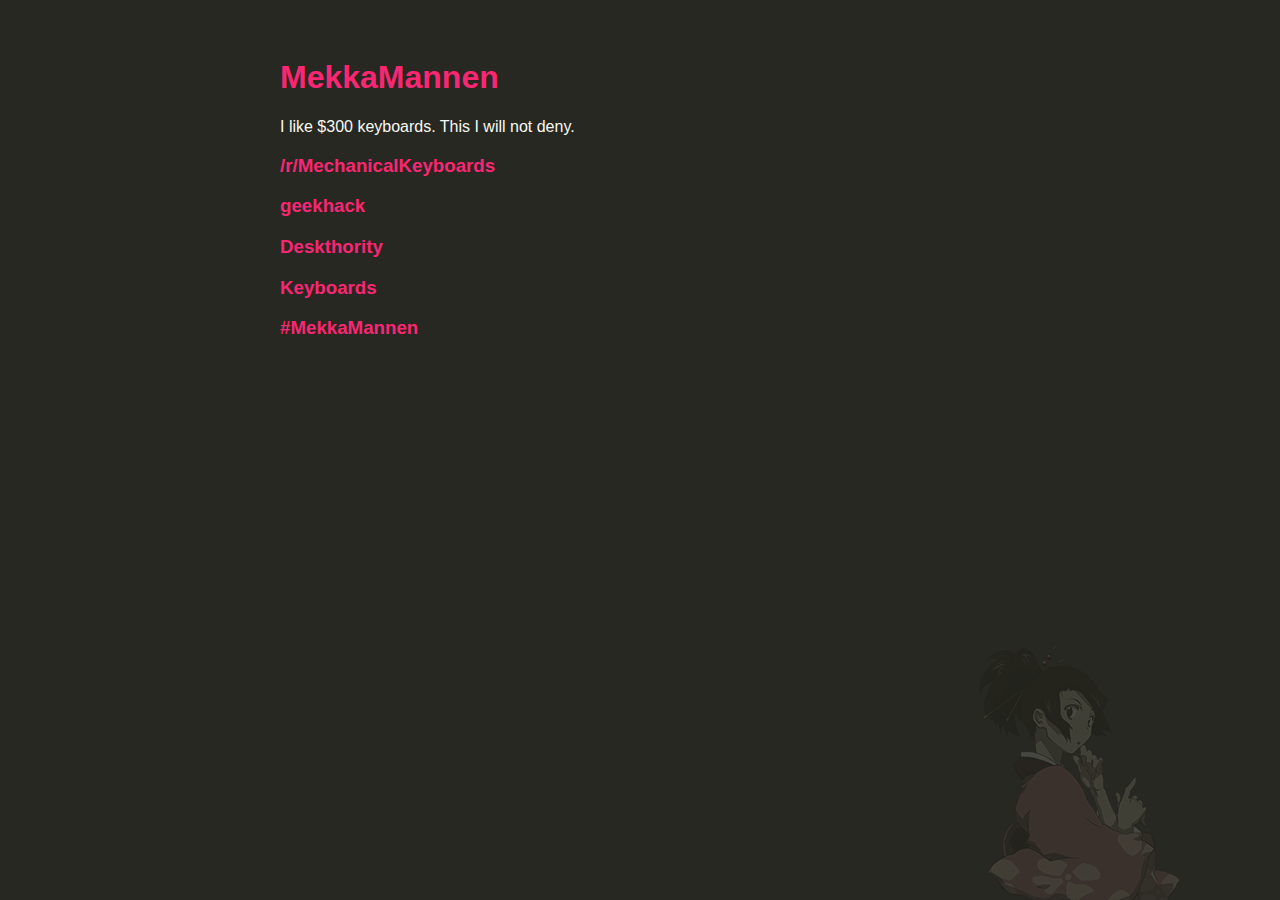
<file: index.html>
<!DOCTYPE html>
<html lang="en">
<head>
	<meta charset="utf-8">
	<title>MekkaMannen</title>
	<meta http-equiv="X-UA-Compatible" content="IE=edge">
	<meta name="viewport" content="width=device-width, initial-scale=1">
	<link rel="stylesheet" href="css/style.css">
<!--[if lt IE 9]>
<script src="js/html5shiv.js"></script>
<![endif]-->
</head>

<body>
	<div id="container">
		<header>
			<h1><a href="index.html" class="bold">MekkaMannen</a></h1>
			<aside>I like $300 keyboards. This I will not deny.</aside>
		</header>
		<h3><a href="https://www.reddit.com/r/MechanicalKeyboards">/r/MechanicalKeyboards</a></h3>
		<h3><a href="https://geekhack.org/">geekhack</a></h3>
		<h3><a href="http://deskthority.net/">Deskthority</a></h3>
		<h3><a href="keyboard.html">Keyboards</a></h3>
		<h3><a href="http://irc.mekkamannen.se">#MekkaMannen</a></h3>
	</div>
</body>
</html>
</file>
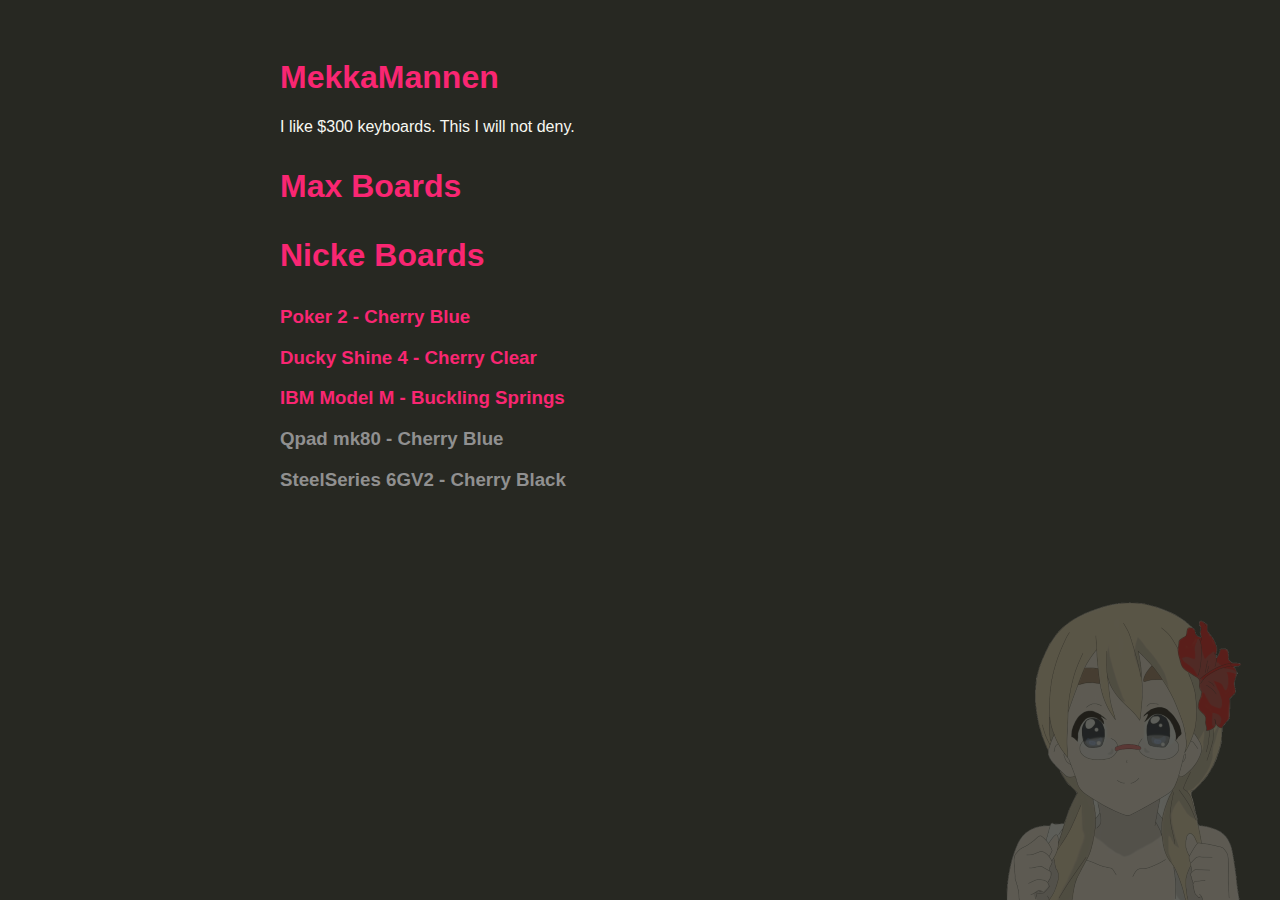
<file: keyboard.html>
<!DOCTYPE html>
<html lang="en">
<head>
	<meta charset="utf-8">
	<title>MekkaMannen</title>
	<meta http-equiv="X-UA-Compatible" content="IE=edge">
	<meta name="viewport" content="width=device-width, initial-scale=1">
	<link rel="stylesheet" href="css/styles.css">
<!--[if lt IE 9]>
<script src="js/html5shiv.js"></script>
<![endif]-->
</head>

<body>
	<div id="container">
		<header>
			<h1><a href="index.html" class="bold">MekkaMannen</a></h1>
			<aside>I like $300 keyboards. This I will not deny.</aside>
		</header>
		<h1><p class="rekt">Max Boards</p></h1>
		<h1><p class="rekt">Nicke Boards</p></h1>
		<h3><p class="have">Poker 2 - Cherry Blue</p></h3>
		<h3><p class="have">Ducky Shine 4 - Cherry Clear</p></h3>
		<h3><p class="have">IBM Model M - Buckling Springs</p></h3>
		<h3><p class="had">Qpad mk80 - Cherry Blue</p></h3>
		<h3><p class="had">SteelSeries 6GV2 - Cherry Black</p></h3>
		
		
		<h3><p></p>
	</div>
</body>
</html>
</file>
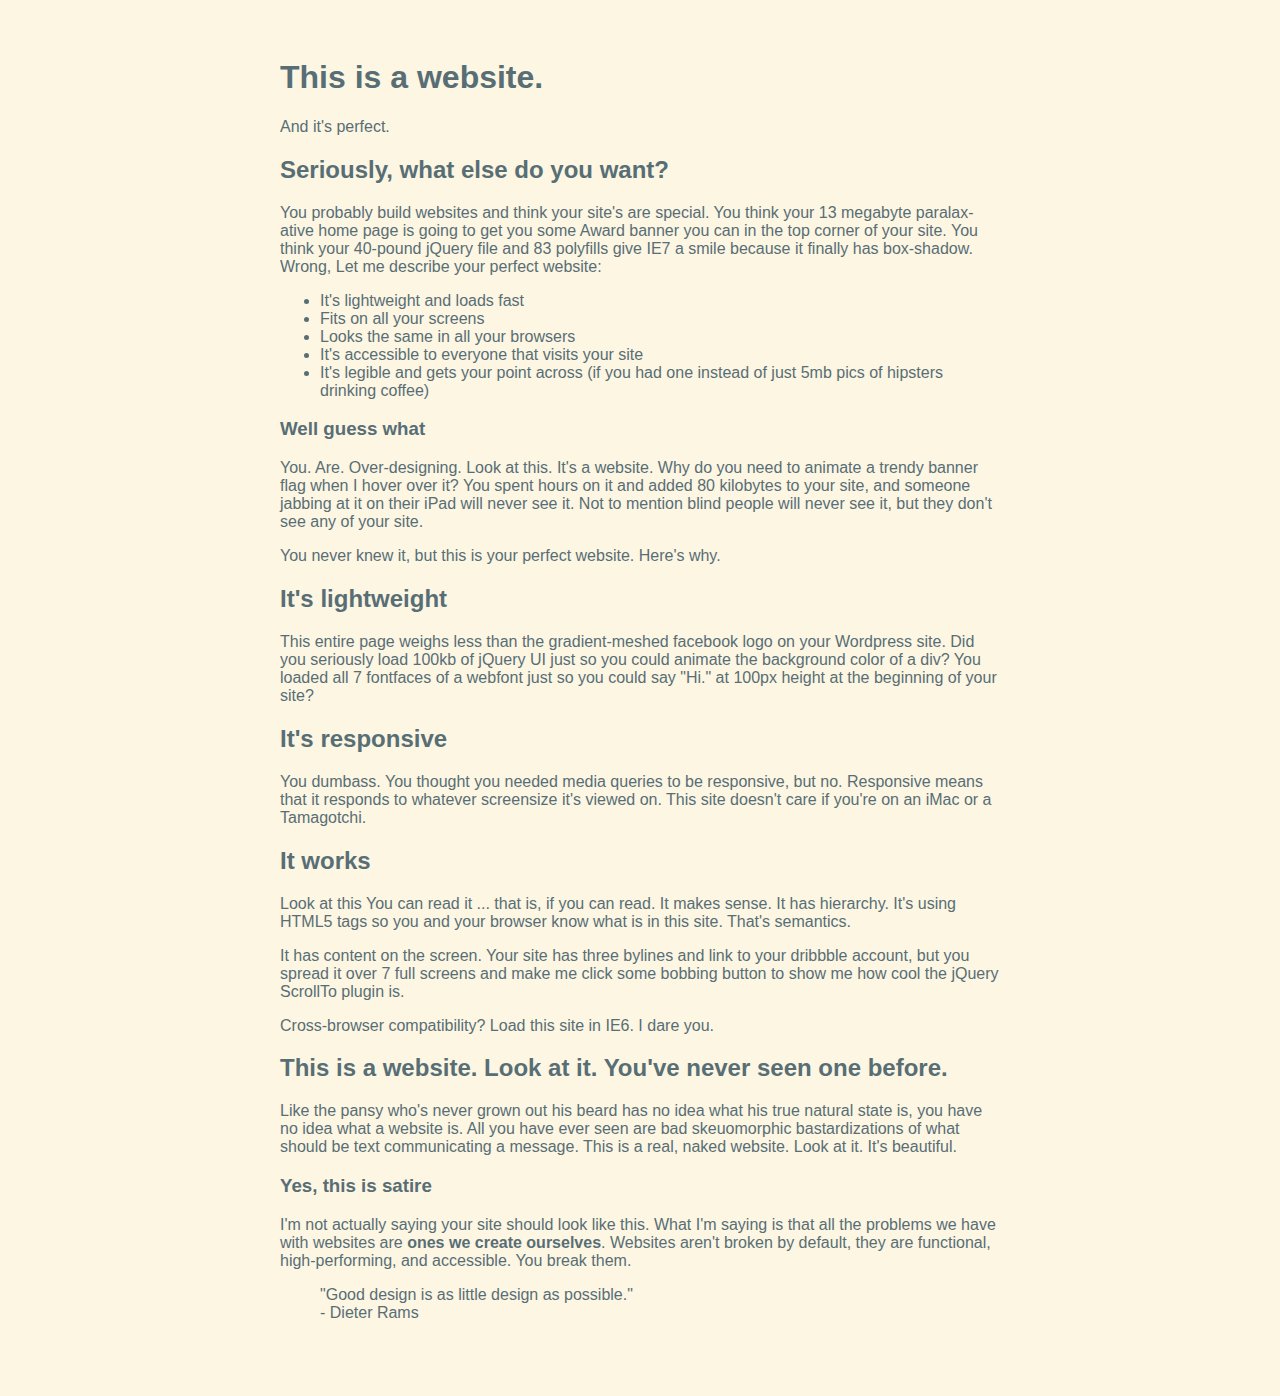
<file: website.html>
<!DOCTYPE html>
<html lang="en">
<head>
	<meta charset="utf-8">
	<title>A Website</title>
	<meta http-equiv="X-UA-Compatible" content="IE=edge">
	<meta name="viewport" content="width=device-width, initial-scale=1">
	<link rel="stylesheet" href="css/website.css">
	<link rel="icon" href="favicon.ico">
</head>
<body>
	<div id="container">
		<header>
			<h1>This is a website.</h1>
			<aside>And it's perfect.</aside>
		</header>

			<h2>Seriously, what else do you want?</h2>
			<p>You probably build websites and think your site's are special. You think your 13 megabyte paralax-ative home page is going to get you some Award banner you can  in the top corner of your site. You think your 40-pound jQuery file and 83 polyfills give IE7 a smile because it finally has box-shadow. Wrong, Let me describe your perfect website:</p>

		<ul>
			<li>It's lightweight and loads fast</li>
			<li>Fits on all your screens</li>
			<li>Looks the same in all your browsers</li>
			<li>It's accessible to everyone that visits your site</li>
			<li>It's legible and gets your point across (if you had one instead of just 5mb pics of hipsters drinking coffee)</li>
		</ul>

		<h3>Well guess what</h3>
			<p>You. Are. Over-designing. Look at this. It's a website. Why do you need to animate a trendy banner flag when I hover over it? You spent hours on it and added 80 kilobytes to your site, and someone jabbing at it on their iPad will never see it. Not to mention blind people will never see it, but they don't see any of your site.</p>
			<p>You never knew it, but this is your perfect website. Here's why.</p>

		<h2>It's lightweight</h2>
			<p>This entire page weighs less than the gradient-meshed facebook logo on your Wordpress site. Did you seriously load 100kb of jQuery UI just so you could animate the background color of a div? You loaded all 7 fontfaces of a webfont just so you could say "Hi." at 100px height at the beginning of your site?</p>

		<h2>It's responsive</h2>
			<p>You dumbass. You thought you needed media queries to be responsive, but no. Responsive means that it responds to whatever screensize it's viewed on. This site doesn't care if you're on an iMac or a Tamagotchi.</p>

		<h2>It works</h2>
			<p>Look at this You can read it ... that is, if you can read. It makes sense. It has hierarchy. It's using HTML5 tags so you and your browser know what is in this site. That's semantics.</p>
			<p>It has content on the screen. Your site has three bylines and link to your dribbble account, but you spread it over 7 full screens and make me click some bobbing button to show me how cool the jQuery ScrollTo plugin is.</p>
			<p>Cross-browser compatibility? Load this site in IE6. I dare you.</p>

		<h2>This is a website. Look at it.  You've never seen one before.</h2>
			<p>Like the pansy who's never grown out his beard has no idea what his true natural state is, you have no idea what a website is. All you have ever seen are bad skeuomorphic bastardizations of what should be text communicating a message. This is a real, naked website. Look at it. It's beautiful.</p>

		<h3>Yes, this is satire</h3>
			<p>I'm not actually saying your site should look like this. What I'm saying is that all the problems we have with websites are <strong>ones we create ourselves</strong>. Websites aren't broken by default, they are functional, high-performing, and accessible. You break them.</p>
			<blockquote cite="https://www.vitsoe.com/us/about/good-design">"Good design is as little design as possible."<br>
				- Dieter Rams
			</blockquote>
	</div>
</body>
</html>
</file>
<file: css/style.css>
html {
	-webkit-text-size-adjust: 100%;
	-moz-text-size-adjust: none;
	-ms-text-size-adjust: 100%;
	color: #f8f8f2;
	background: url(../images/fuu.png) fixed no-repeat bottom right #272822;
	font-family: sans-serif;
}

body{
   text-align: center; /*Center Page for IE6*/
   padding: 30px 20px 50px;
}

.bold{
	font-weight: bold;
}

a, a:link, a:visited, a:active, a:focus{
	color: #f92672;
	text-decoration: none;
}

a:link {
	-webkit-tap-highlight-color: #a6e22e;
}

a:hover{
	color: #66d9ef;
	background-color: #49483e;
	text-decoration: none;
}

code {
	font-family: monospace;
}

#container {
   width: 720px;
   margin: 0 auto;
   text-align: left;
    
}

@media screen and (max-width: 720px) {
 	#container {
 	width: 100%;
 	}
}

::-moz-selection { background: #a6e22e;; color:#fff; text-shadow: none; }
::selection { background: #a6e22e; color:#fff; text-shadow: none; }
</file>
<file: css/styles.css>
html {
	-webkit-text-size-adjust: 100%;
	-moz-text-size-adjust: none;
	-ms-text-size-adjust: 100%;
	color: #f8f8f2;
	background: url(../images/mugi.png) fixed no-repeat bottom right #272822;
	font-family: sans-serif;
}

body{
   text-align: center; /*Center Page for IE6*/
   padding: 30px 20px 50px;
}

.rekt{
	color: #f92672;
}

.have{
	color: #f92672;
}

.had{
	color: #909090;
}

.want{
	color: #ffffff;
}

.bold{
	font-weight: bold;
}

a, a:link, a:visited, a:active, a:focus{
	color: #f92672;
	text-decoration: none;
}

a:link {
	-webkit-tap-highlight-color: #a6e22e;
}

a:hover{
	color: #66d9ef;
	background-color: #49483e;
	text-decoration: none;
}

code {
	font-family: monospace;
}

#container {
   width: 720px;
   margin: 0 auto;
   text-align: left;
    
}

@media screen and (max-width: 720px) {
 	#container {
 	width: 100%;
 	}
}

::-moz-selection { background: #a6e22e;; color:#fff; text-shadow: none; }
::selection { background: #a6e22e; color:#fff; text-shadow: none; }
</file>
<file: css/website.css>
html {
	-webkit-text-size-adjust: 100%;
	-moz-text-size-adjust: none;
	-ms-text-size-adjust: 100%;
	color: #586e75;
	background: #fdf6e3;
	font-family: sans-serif;
}

body{
   text-align: center; /*Center Page for IE6*/
   padding: 30px 20px 50px;
}

#container{
   width: 720px;
   margin: 0 auto;
   text-align: left;
}

@media screen and (max-width: 720px) {
 	#container {
 	width: 100%;
 	}
}

::-moz-selection { background: #FF5E99; color:#fff; text-shadow: none; }
::selection { background:#FF5E99; color:#fff; text-shadow: none; }
</file>
